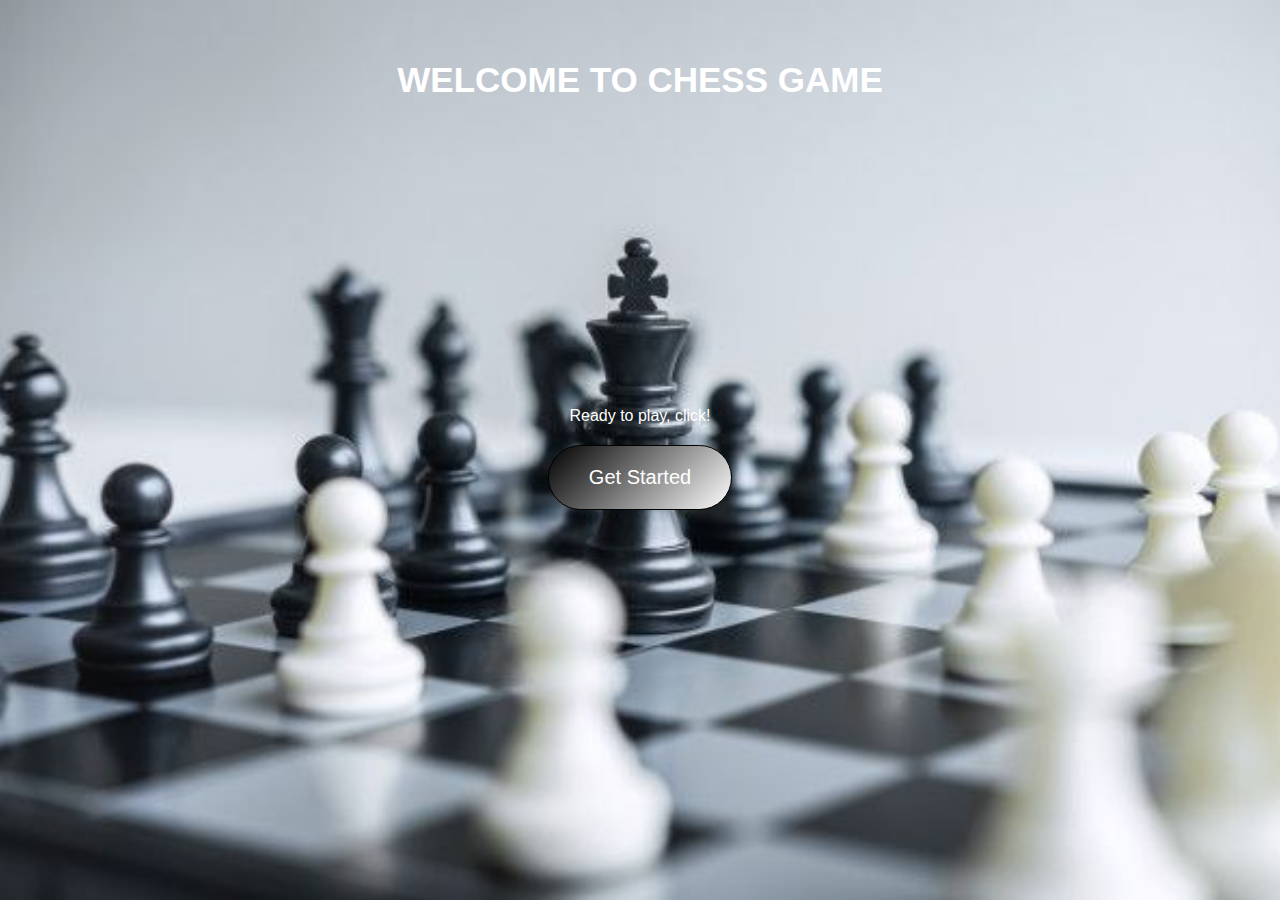
<file: CHESS/Frontend/index.html>
<!DOCTYPE html>
<html lang="en">
<head>
  <meta charset="UTF-8">
  <meta name="viewport" content="width=device-width, initial-scale=1.0">
  <title>Chess Game</title>
  <link rel="stylesheet" href="style.css">
</head>
<body>
  <div class="home-container">
    <h1>WELCOME TO CHESS GAME</h1>
    <p>Ready to play, click!</p>
    <button id="get-started">Get Started</button>
  </div>

  <script>
    document.getElementById('get-started').onclick = function () {
      window.location.href = 'setup.html';
    };
  </script>
</body>
</html>
</file>
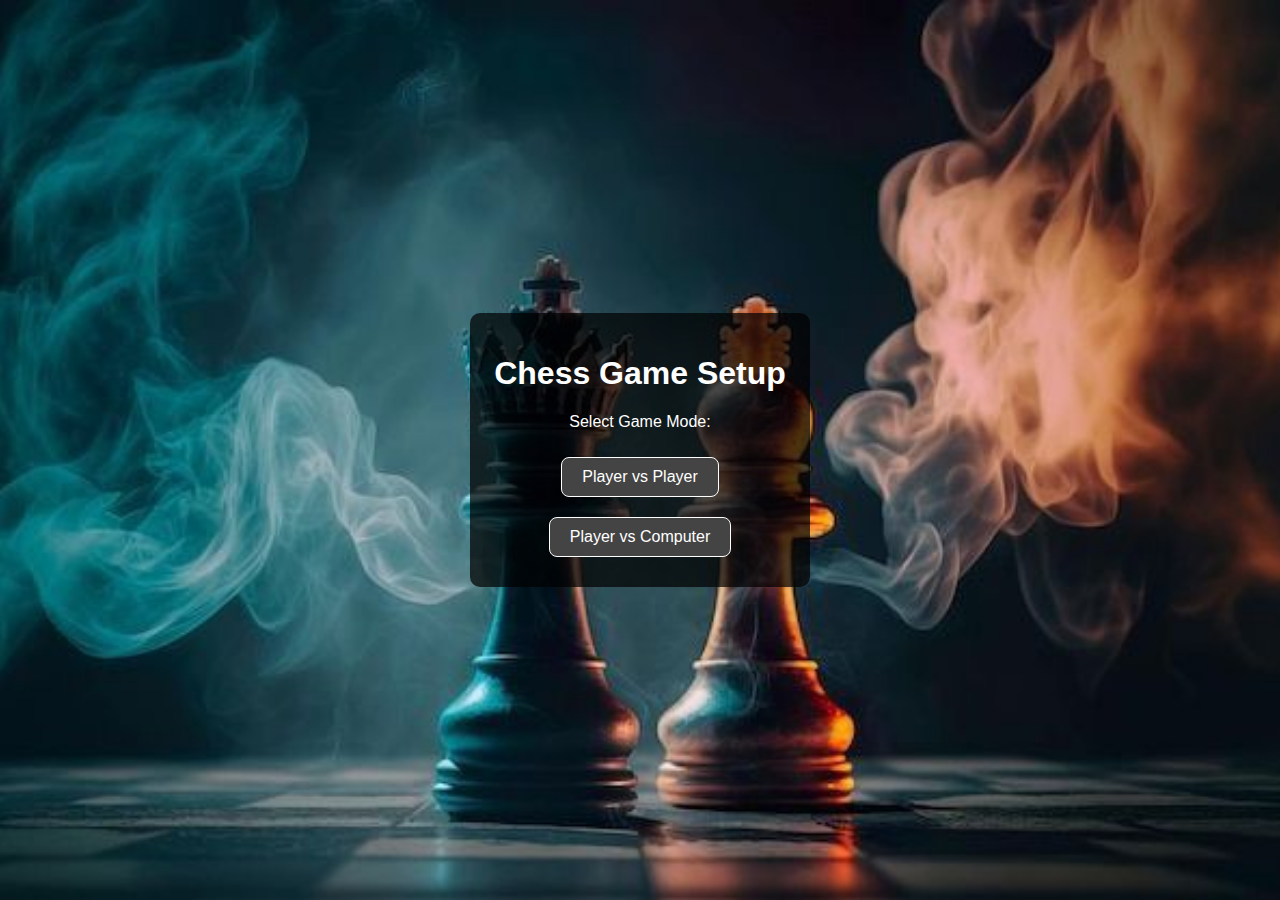
<file: CHESS/Frontend/setup.html>
<!DOCTYPE html>
<html lang="en">
<head>
    <meta charset="UTF-8">
    <meta name="viewport" content="width=device-width, initial-scale=1.0">
    <title>Chess Setup</title>
    <link rel="stylesheet" href="setup.css">
   
</head>
<body>

    <div class="setup-container">
        <h1>Chess Game Setup</h1>

        <p>Select Game Mode:</p>
        <button id="player-vs-player" class="mode-btn">Player vs Player</button>
        <button id="player-vs-computer" class="mode-btn">Player vs Computer</button>

        <div id="color-selection" class="hidden">
            <label for="player-color">Choose Your Color:</label>
            <select id="player-color">
                <option value="white">White</option>
                <option value="black">Black</option>
            </select>
        </div>

        <button id="start-game-btn" class="hidden">Start Game</button>
    </div>

    <script>
        const playerVsPlayerBtn = document.getElementById("player-vs-player");
        const playerVsComputerBtn = document.getElementById("player-vs-computer");
        const colorSelectionDiv = document.getElementById("color-selection");
        const startGameBtn = document.getElementById("start-game-btn");

        let gameMode = ""; // Track the selected game mode

        // Highlight the selected game mode
        function highlightButton(button) {
            document.querySelectorAll(".mode-btn").forEach(btn => btn.classList.remove("highlight"));
            button.classList.add("highlight");
        }

        // Handle Player vs Player selection
        playerVsPlayerBtn.addEventListener("click", () => {
            highlightButton(playerVsPlayerBtn);
            gameMode = "player-vs-player";
            colorSelectionDiv.classList.add("hidden");
            startGameBtn.classList.remove("hidden");
        });

        // Handle Player vs Computer selection
        playerVsComputerBtn.addEventListener("click", () => {
            highlightButton(playerVsComputerBtn);
            gameMode = "player-vs-computer";
            colorSelectionDiv.classList.remove("hidden");
            startGameBtn.classList.remove("hidden");
        });

        // Start Game Button Click
        startGameBtn.addEventListener("click", () => {
            let color = "white"; // Default color for Player vs Computer
            if (gameMode === "player-vs-computer") {
                color = document.getElementById("player-color").value;
            }
            window.location.href = `chess.html?mode=${gameMode}&color=${color}`;
        });
    </script>

</body>
</html>
</file>
<file: CHESS/Frontend/style.css>
/* Ensure the body and html take up full height */
html, body {
    height: 100%;
    margin: 0;
    font-family: Arial, sans-serif;
  }
  
  /* Main container */
  .home-container {
    display: flex;
    flex-direction: column;
    justify-content: center; /* Center content vertically */
    align-items: center; /* Center content horizontally */
    height: 100%; /* Full screen height */
    text-align: center;
    background-image: url('chess_pic5.jpeg'); /* Background image */
    background-size: cover; /* Cover the screen without distortion */
    background-position: center; /* Center the image */
    background-repeat: no-repeat; /* Prevent the image from repeating */
    color: white; /* White text for better contrast */
    box-sizing: border-box;
    position: relative; /* Enable positioning child elements */
  }
  
  /* Move the h1 to the top */
  h1 {
    font-size: 35px;
    margin: 0;
    padding-top: 45px;
    position: absolute; /* Allow precise positioning */
    top: 15px; /* Adjust the distance from the top */
    left: 50%; /* Center horizontally */
    transform: translateX(-50%); /* Correct horizontal centering */
  }
  
  /* Paragraph styling */
  p {
    margin-bottom: 20px;
  }
  
  /* Button styling */
  #get-started {
    padding: 20px 40px;
    font-size: 20px;
    cursor: pointer;
    background: linear-gradient(135deg, #000000, #ffffff); /* Chessboard-like gradient */
    color: white;
    border: 1px solid black; 
    border-radius: 80px;
    border-color: black;
     transition: transform 0.3s ease-in-out, background 0.3s ease, box-shadow 0.3s ease;
  }
  
  /* Light effect for button hover */
  #get-started:hover {
    transform: scale(1.1); /* Slight zoom effect */
    background: linear-gradient(135deg, #ffffff, #000000); /* Reverse gradient */
    box-shadow: 0 0 15px rgba(255, 255, 255, 0.7), 0 4px 8px rgba(0, 0, 0, 0.3); /* Glow effect */
  }
  
  /* Media queries for responsiveness */
  @media (max-width: 768px) {
    h1 {
      font-size: 28px; /* Smaller heading for smaller screens */
      top: 10px; /* Reduce top margin */
    }
  
    #get-started {
      padding: 15px 30px; /* Smaller button for smaller screens */
      font-size: 18px;
    }
  
    p {
      font-size: 16px; /* Adjust paragraph text size */
    }
  }
  
  @media (max-width: 480px) {
    h1 {
      font-size: 24px; /* Further reduce font size for very small screens */
    }
  
    #get-started {
      padding: 10px 20px; /* Smaller button padding */
      font-size: 16px;
    }
  
    p {
      font-size: 14px; /* Smaller paragraph text */
    }
  }
</file>
<file: CHESS/Frontend/setup.css>
/* Setup Page */
body {
    margin: 0;
    height: 100vh;
    background-image: url('Chess Smoke Art.jpeg');
    background-size: cover;
    background-position: center;
    display: flex;
    justify-content: center;
    align-items: center;
    font-family: Arial, sans-serif;
  }
  
  .setup-container {
    text-align: center;
    color: white;
    background-color: rgba(0, 0, 0, 0.7); /* Semi-transparent background */
    padding: 20px;
    border-radius: 10px;
  }
  
  /* Buttons for Setup Page */
  .options button,
  .color-selection button {
    margin: 10px;
    padding: 15px 25px;
    font-size: 1.5rem;
    border: 2px solid #fff;
    border-radius: 8px;
    cursor: pointer;
    color: white;
    background-color: #444;
    transition: transform 0.3s, background-color 0.3s, box-shadow 0.3s;
  }
  body {
    font-family: Arial, sans-serif;
    background-color: #f4f4f4;
    display: flex;
    justify-content: center;
    align-items: center;
    height: 100vh;
    margin: 0;
}

.setup-container {
    background-color: rgba(0, 0, 0, 0.8);
    color: white;
    padding: 30px;
    border-radius: 10px;
    text-align: center;
    width: 300px;
}

button {
    margin: 10px;
    padding: 10px 20px;
    font-size: 16px;
    cursor: pointer;
    border: none;
    border-radius: 5px;
}

.highlight {
    background-color: #444;
    color: #fff;
}

.hidden {
    display: none;
}

select {
    padding: 5px;
    margin: 10px 0;
    border-radius: 5px;
}

#start-game-btn {
    margin-top: 20px;
    padding: 15px;
    font-size: 18px;
    background-color: #28a745;
    color: white;
    border: none;
    border-radius: 5px;
}

  /* Button Hover Effects */
  .options button:hover,
  .color-selection button:hover {
    background-color: #666;
    transform: scale(1.1);
  }
  
  .color-selection button {
    box-shadow: 0 0 10px rgba(255, 255, 255, 0.5);
  }

/* For Tablets (max-width: 1024px) */
@media (max-width: 1024px) {
    .setup-container {
        width: 80%; /* Make the container narrower for tablets */
        padding: 15px;
    }

    .options button,
    .color-selection button {
        padding: 12px 20px; /* Resize buttons */
        font-size: 1.2rem;  /* Adjust font size */
    }
}
  @media (max-width: 768px) {
    body {
        padding: 10px;
    }

    .setup-container {
        width: 90%; /* Further reduce container size */
        padding: 10px;
    }

    .options button,
    .color-selection button {
        padding: 10px 15px; /* Smaller buttons */
        font-size: 1rem; /* Adjust font size */
    }
}

/* For Very Small Screens (max-width: 480px) */
@media (max-width: 480px) {
    .setup-container {
        width: 95%; /* Almost full width */
        padding: 8px;
    }

    .options button,
    .color-selection button {
        padding: 8px 12px; /* Reduce button size */
        font-size: 0.9rem; /* Smaller font size */
    }
}
.setup-container {
    background-color: rgba(0, 0, 0, 0.7);
    color: white;
    padding: 20px;
    border-radius: 10px;
}
button {
    padding: 10px 20px;
    font-size: 16px;
    cursor: pointer;
    background-color: #444;
    color: white;
    border: 1px solid #fff;
    border-radius: 8px;
}
button:hover {
    background-color: #666;
}
</file>
